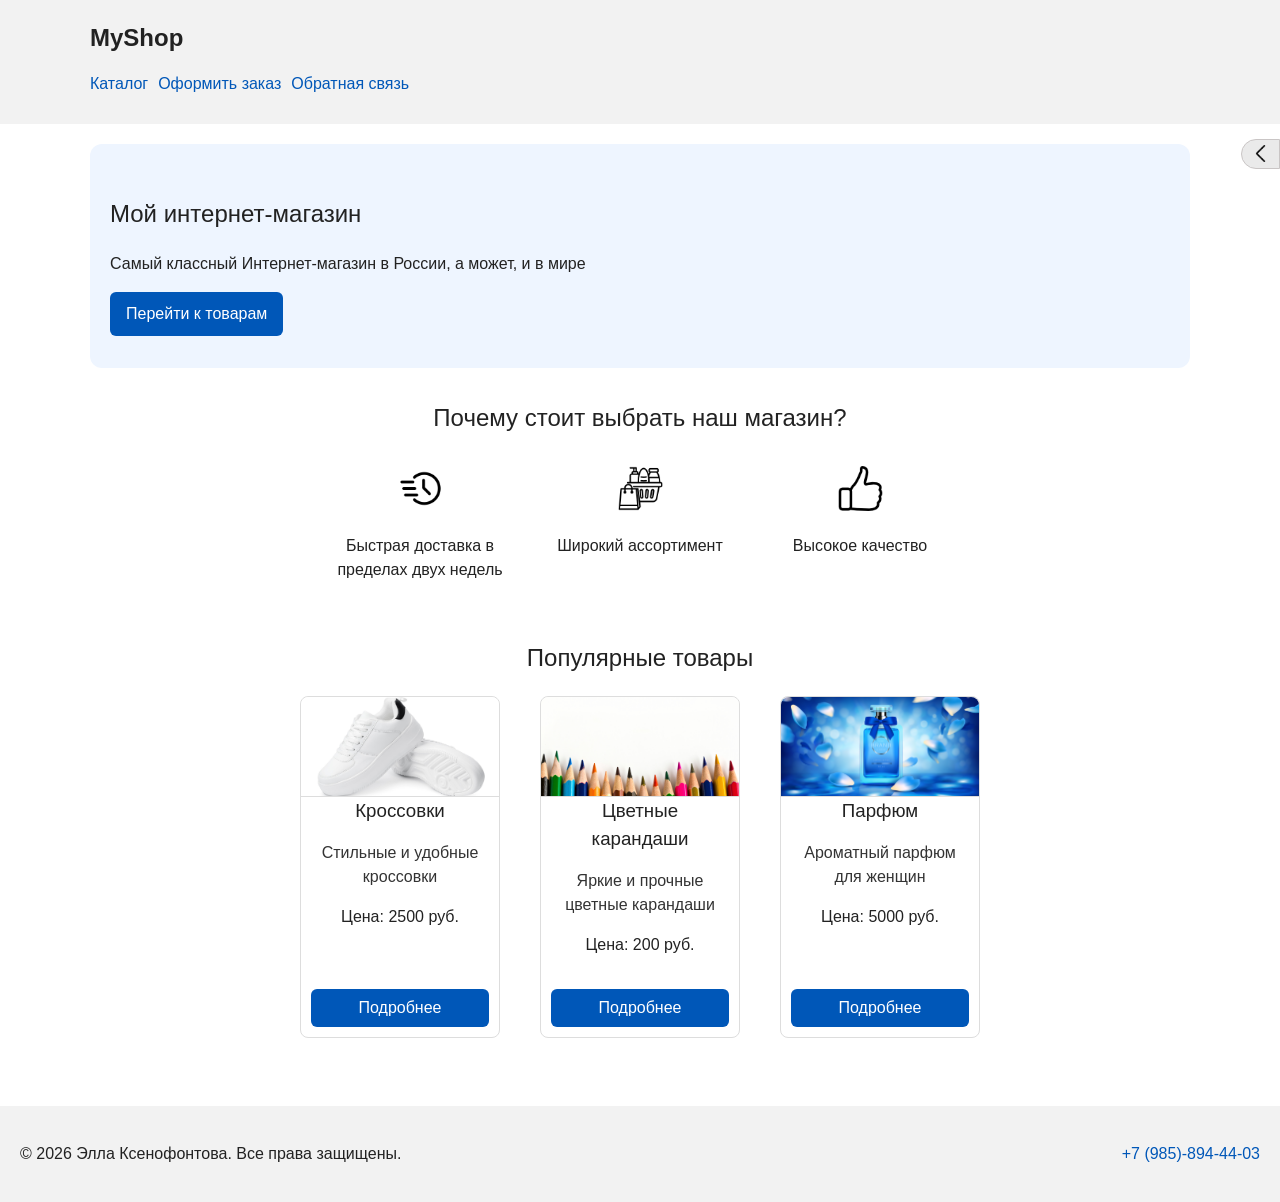
<file: index.html>
<!DOCTYPE html>
<html lang="ru">

<head>
    <meta charset="UTF-8">
    <meta name="viewport" content="width=device-width, initial-scale=1.0">
    <title>Мой интернет-магазин</title>
    <link rel="stylesheet" href="./css/style.css">
</head>

<body>
    <header class="header">
        <div class="site-header">
            <a class="site-logo" href="index.html">MyShop</a>
            <nav class="site-nav" aria-label="Основная навигация">
                <ul class="site-nav__list">
                    <li class="site-nav__list-item"><a href="./catalog.html" class="site-nav__link">Каталог</a></li>
                    <li class="site-nav__list-item"><a href="./order.html" class="site-nav__link">Оформить заказ</a>
                    </li>
                    <li class="site-nav__list-item"><a href="./contacts.html" class="site-nav__link">Обратная связь</a>
                    </li>
                </ul>
            </nav>
        </div>

    </header>
    <main class="main">
        <section class="hero">
            <h1 class="heading heading_level-1">Мой интернет-магазин</h1>
            <p class="hero__description">
                Самый классный Интернет-магазин в России, а может, и в мире
            </p>
            <a class="button" href="#popular">Перейти к товарам</a>
        </section>
        <section class="section section_advantages" id="advantages">
            <h2 class="heading heading_level-2">Почему стоит выбрать наш магазин?</h2>

            <ul class="advantages-list">
                <li class="advantages-list__item">
                    <img src="./images/speed.png" alt="" class="advantages-list__icon">
                    <p class="advantages-list__description">Быстрая доставка в пределах двух недель</p>
                </li>
                <li class="advantages-list__item">
                    <img src="./images/goods.png" alt="" class="advantages-list__icon">
                    <p class="advantages-list__description">Широкий ассортимент</p>
                </li>
                <li class="advantages-list__item">
                    <img src="./images/like.png" alt="" class="advantages-list__icon">
                    <p class="advantages-list__description">Высокое качество</p>
                </li>
            </ul>
        </section>
        <section class="section section_popular" id="popular">
            <h2 class="heading heading_level-2">Популярные товары</h2>

            <div class="popular-goods">
                <article class="product-card">
                    <img src="./images/shoes.jpg" alt="Кроссовки" class="product-card__image">
                    <div class="product-card__content">
                        <h3 class="product-card__title heading heading_level-3">Кроссовки</h3>
                        <p class="product-card__description">Стильные и удобные кроссовки</p>
                        <p class="product-card__price">Цена: 2500 руб.</p>
                    </div>
                    <a href="./product.html" class="product-card__link">Подробнее</a>
                </article>

                <article class="product-card">
                    <img src="./images/pencils.jpg" alt="Цветные карандаши" class="product-card__image">
                    <div class="product-card__content">
                        <h3 class="product-card__title heading heading_level-3">Цветные карандаши</h3>
                        <p class="product-card__description">Яркие и прочные цветные карандаши</p>
                        <p class="product-card__price">Цена: 200 руб.</p>
                    </div>
                    <a href="./product.html" class="product-card__link">Подробнее</a>
                </article>

                <article class="product-card">
                    <img src="./images/perfume.jpg" alt="Парфюм" class="product-card__image">
                    <div class="product-card__content">
                        <h3 class="product-card__title heading heading_level-3">Парфюм</h3>
                        <p class="product-card__description">Ароматный парфюм для женщин</p>
                        <p class="product-card__price">Цена: 5000 руб.</p>
                    </div>
                    <a href="./product.html" class="product-card__link">Подробнее</a>
                </article>
            </div>
        </section>
        <div class="aside-wrapper">
            <button class="open-aside-button" id="open-aside">
                <img src="./images/left-chevron.png" alt="Открыть боковую панель" class="open-aside-button__icon">
            </button>
            <aside class="aside-menu">
                <div class="aside-menu__content">
                    <button class="close-aside-button" id="close-aside"><img src="./images/close.png"
                            alt="Закрыть боковое меню" class="close-aside-button__icon"></button>
                    <h2 class="heading aside-menu__heading">Содержание страницы</h2>
                    <ul class="aside-menu__list">
                        <li class="aside-menu__list-item"><a href="index.html" class="aside-menu__link">Главная</a></li>
                        <li class="aside-menu__list-item"><a href="#popular" class="aside-menu__link">Популярные
                                товары</a>
                        </li>
                        <li class="aside-menu__list-item"><a href="#advantages"
                                class="aside-menu__link">Преимущества</a>
                        </li>
                        <li class="aside-menu__list-item"><a href="#contacts" class="aside-menu__link">Контакты</a></li>
                    </ul>
                </div>
            </aside>
        </div>
    </main>
    <footer id="contacts" class="footer">
        <p>&copy; 2026 Элла Ксенофонтова. Все права защищены.</p>
        <p><a class="footer__link" href="tel:89858944403">+7 (985)-894-44-03</a></p>
    </footer>
    <script src="./js/index.js"></script>
</body>

</html>
</file>
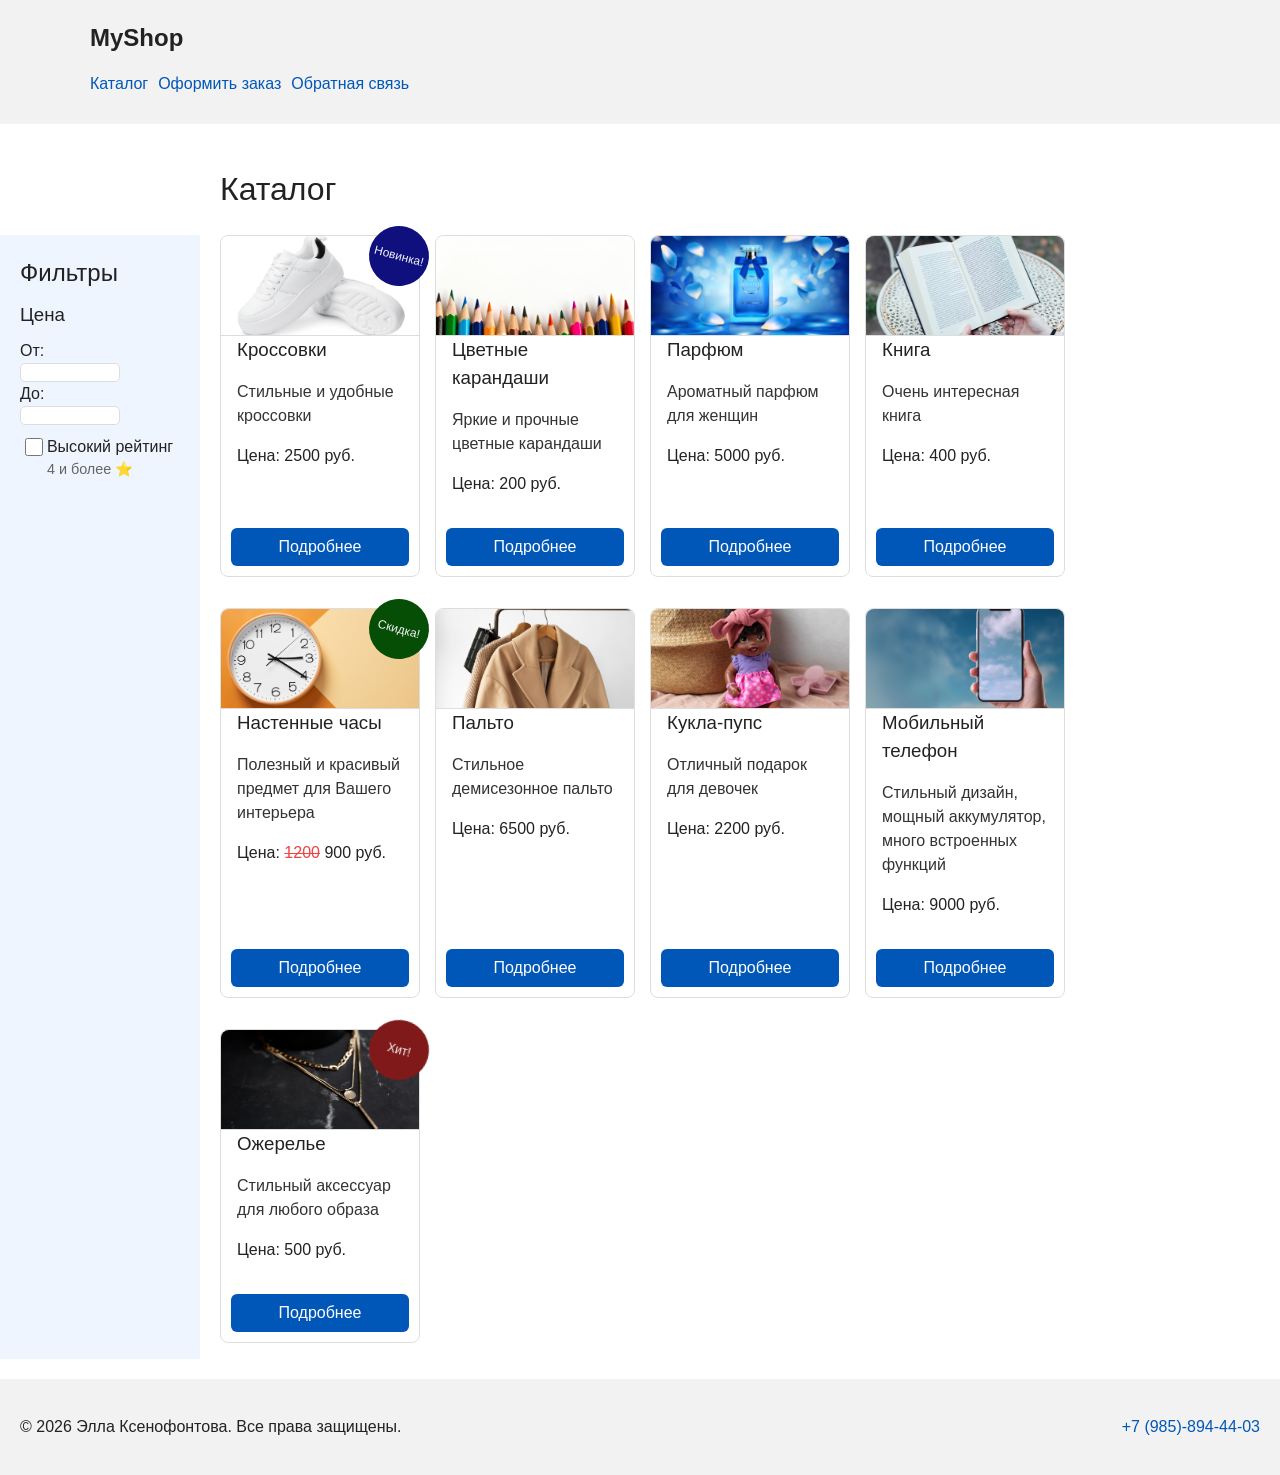
<file: catalog.html>
<!DOCTYPE html>
<html lang="ru">

<head>
    <meta charset="UTF-8">
    <meta name="viewport" content="width=device-width, initial-scale=1.0">
    <title>Каталог</title>
    <link rel="stylesheet" href="css/style.css">
</head>

<body>
    <header class="header">
        <div class="site-header">
            <a class="site-logo" href="index.html">MyShop</a>

            <nav class="site-nav" aria-label="Основная навигация">
                <ul class="site-nav__list">
                    <li class="site-nav__list-item"><a href="./catalog.html" class="site-nav__link">Каталог</a></li>
                    <li class="site-nav__list-item"><a href="./order.html" class="site-nav__link">Оформить заказ</a>
                    </li>
                    <li class="site-nav__list-item"><a href="./contacts.html" class="site-nav__link">Обратная связь</a>
                    </li>
                </ul>
            </nav>
        </div>

    </header>

    <main class="main">
        <div class="catalog-wrapper">
            <h1 class="heading catalog-wrapper__title">Каталог</h1>
            <aside class="filters-block">
                <h2 class="heading filters-block__heading">Фильтры</h2>
                <form class="filters-panel">
                    <h3 class="heading filters-panel__title">Цена</h3>
                    <div class="filters-panel__price">
                        <label for="price-from">От: </label>
                        <input type="number" id="price-from" class="filters-panel__input">
                        <label for="price-to">До: </label>
                        <input type="number" id="price-to" class="filters-panel__input">
                    </div>
                    <div class="filters-panel__rating">
                        <input type="checkbox" id="good-rating" class="filters-panel__checkbox">
                        <label for="good-rating">Высокий рейтинг</label>
                        <span class="filters-panel__description">4 и более ⭐</span>
                    </div>
                </form>
            </aside>
            <div class="product-cards">
                <article class="product-card">
                    <div class="badge badge_new">Новинка!</div>
                    <img src="./images/shoes.jpg" alt="Кроссовки" class="product-card__image">
                    <div class="product-card__content">
                        <h3 class="product-card__title heading heading_level-3">Кроссовки</h3>
                        <p class="product-card__description">Стильные и удобные кроссовки</p>
                        <p class="product-card__price">Цена: 2500 руб.</p>
                    </div>
                    <a href="./product.html" class="product-card__link">Подробнее</a>
                </article>
                <article class="product-card">
                    <img src="./images/pencils.jpg" alt="Цветные карандаши" class="product-card__image">
                    <div class="product-card__content">
                        <h3 class="product-card__title heading heading_level-3">Цветные карандаши</h3>
                        <p class="product-card__description">Яркие и прочные цветные карандаши</p>
                        <p class="product-card__price">Цена: 200 руб.</p>
                    </div>
                    <a href="./product.html" class="product-card__link">Подробнее</a>
                </article>
                <article class="product-card">
                    <img src="./images/perfume.jpg" alt="Парфюм" class="product-card__image">
                    <div class="product-card__content">
                        <h3 class="product-card__title heading heading_level-3">Парфюм</h3>
                        <p class="product-card__description">Ароматный парфюм для женщин</p>
                        <p class="product-card__price">Цена: 5000 руб.</p>
                    </div>
                    <a href="./product.html" class="product-card__link">Подробнее</a>
                </article>
                <article class="product-card">
                    <img src="./images/book.jpg" alt="Книга" class="product-card__image">
                    <div class="product-card__content">
                        <h3 class="product-card__title heading heading_level-3">Книга</h3>
                        <p class="product-card__description">Очень интересная книга</p>
                        <p class="product-card__price">Цена: 400 руб.</p>
                    </div>
                    <a href="./product.html" class="product-card__link">Подробнее</a>
                </article>
                <article class="product-card">
                    <div class="badge badge_sale">Скидка!</div>
                    <img src="./images/clock.jpg" alt="Часы настенные" class="product-card__image">
                    <div class="product-card__content">
                        <h3 class="product-card__title heading heading_level-3">Настенные часы</h3>
                        <p class="product-card__description">Полезный и красивый предмет для Вашего интерьера</p>
                        <p class="product-card__price">Цена: <del class="old-price">1200</del> 900 руб.</p>
                    </div>
                    <a href="./product.html" class="product-card__link">Подробнее</a>
                </article>
                <article class="product-card">
                    <img src="./images/coat.jpg" alt="Пальто" class="product-card__image">
                    <div class="product-card__content">
                        <h3 class="product-card__title heading heading_level-3">Пальто</h3>
                        <p class="product-card__description">Стильное демисезонное пальто</p>
                        <p class="product-card__price">Цена: 6500 руб.</p>
                    </div>
                    <a href="./product.html" class="product-card__link">Подробнее</a>
                </article>
                <article class="product-card">
                    <img src="./images/doll.jpg" alt="Кукла-пупс" class="product-card__image">
                    <div class="product-card__content">
                        <h3 class="product-card__title heading heading_level-3">Кукла-пупс</h3>
                        <p class="product-card__description">Отличный подарок для девочек</p>
                        <p class="product-card__price">Цена: 2200 руб.</p>
                    </div>
                    <a href="./product.html" class="product-card__link">Подробнее</a>
                </article>
                <article class="product-card">
                    <img src="./images/mobile phone.jpg" alt="Мобильный телефон" class="product-card__image">
                    <div class="product-card__content">
                        <h3 class="product-card__title heading heading_level-3">Мобильный телефон</h3>
                        <p class="product-card__description">Стильный дизайн, мощный аккумулятор, много встроенных
                            функций</p>
                        <p class="product-card__price">Цена: 9000 руб.</p>
                    </div>
                    <a href="./product.html" class="product-card__link">Подробнее</a>
                </article>
                <article class="product-card">
                    <div class="badge badge_popular">Хит!</div>
                    <img src="./images/necklace.jpg" alt="Ожерелье" class="product-card__image">
                    <div class="product-card__content">
                        <h3 class="product-card__title heading heading_level-3">Ожерелье</h3>
                        <p class="product-card__description">Стильный аксессуар для любого образа</p>
                        <p class="product-card__price">Цена: 500 руб.</p>
                    </div>
                    <a href="./product.html" class="product-card__link">Подробнее</a>
                </article>
            </div>
        </div>
    </main>
    <footer id="contacts" class="footer">
        <p>&copy; 2026 Элла Ксенофонтова. Все права защищены.</p>
        <p><a class="footer__link" href="tel:89858944403">+7 (985)-894-44-03</a></p>
    </footer>
</body>

</html>
</file>
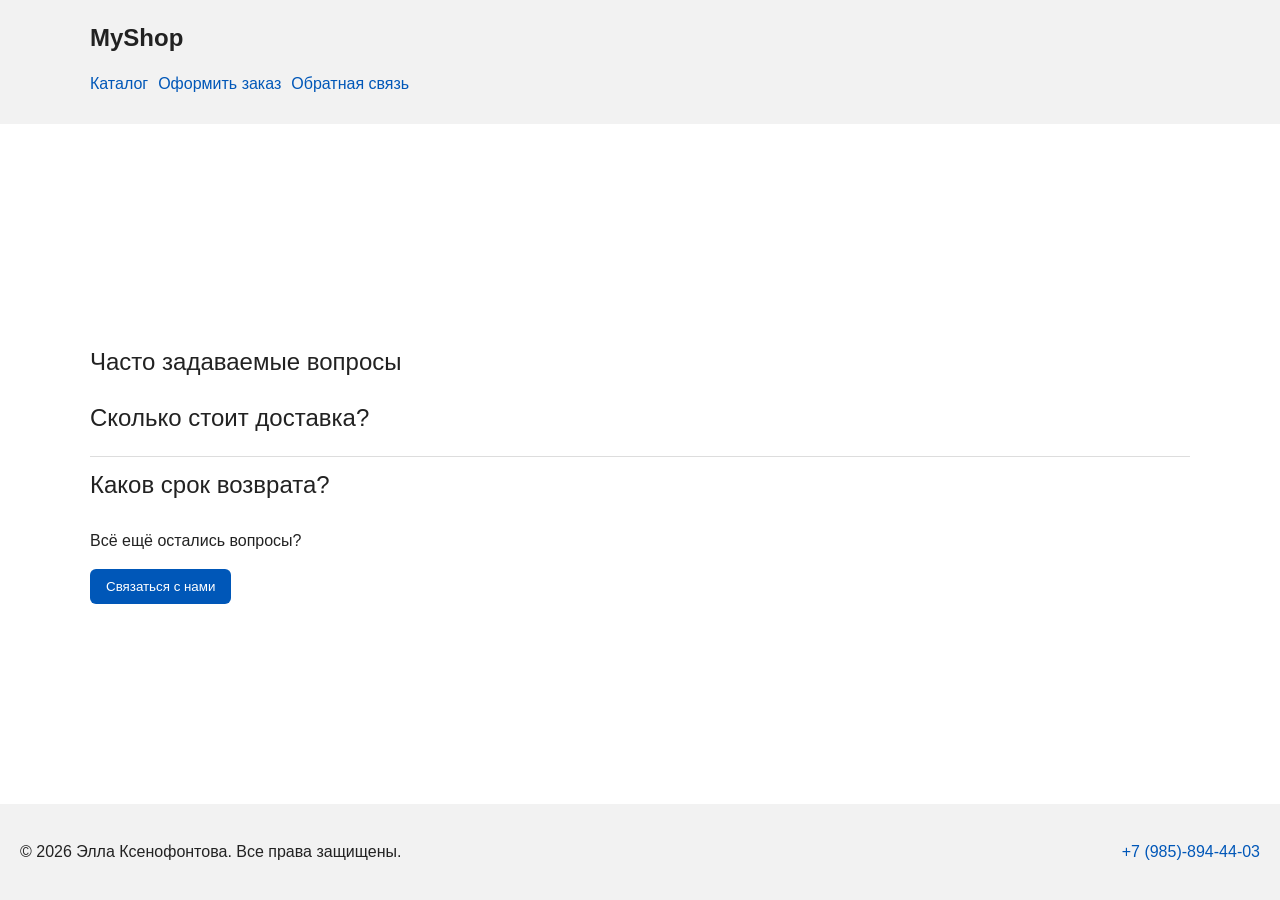
<file: contacts.html>
<!DOCTYPE html>
<html lang="ru">

<head>
    <meta charset="UTF-8">
    <meta name="viewport" content="width=device-width, initial-scale=1.0">
    <title>Обратная связь</title>
    <link rel="stylesheet" href="./css/style.css">
</head>

<body>
    <header class="header">
        <div class="site-header">
            <a class="site-logo" href="index.html">MyShop</a>
            <nav class="site-nav" aria-label="Основная навигация">
                <ul class="site-nav__list">
                    <li class="site-nav__list-item"><a href="./catalog.html" class="site-nav__link">Каталог</a></li>
                    <li class="site-nav__list-item"><a href="./order.html" class="site-nav__link">Оформить заказ</a>
                    </li>
                    <li class="site-nav__list-item"><a href="./contacts.html" class="site-nav__link">Обратная связь</a>
                    </li>
                </ul>
            </nav>
        </div>

    </header>
    <main class="main">
        <section class="faq">
            <h1 class="heading">Часто задаваемые вопросы</h1>
            <div class="faq__accordion">
                <h2 class="faq__accordion-title heading">Сколько стоит доставка?</h2>
                <div class="faq__accordion-hidden-part">
                    Доставка всех товаров абсолютно бесплатная!
                </div>
            </div>
            <div class="faq__accordion">
                <h2 class="faq__accordion-title heading">Каков срок возврата?</h2>
                <div class="faq__accordion-hidden-part">
                    Если Вас не устроило качество товара, то Вы можете вернуть его в течение двух недель. Обратите внимание, что некоторые категории товаров не подлежат возврату.
                </div>
            </div>
            <p>Всё ещё остались вопросы?</p>
            <button class="button faq__open-dialog-button" id="open-dialog">Связаться с нами</button>
        </section>
        <dialog class="contacts" id="contact-us">
            <button class="contacts__close" id="close-dialog">
                <img src="./images/close.png" alt="Закрыть окно обратной связи" height="20" width="20">
            </button>
            <p class="contacts__description">Заполните форму, и мы свяжемся с Вами в течение двух рабочих дней</p>
            <form class="contacts-form" id="contacts-form">
                <div class="contacts-form__input-group">
                    <label for="name" class="contacts-form__label">Имя и фамилия:</label>
                    <input type="text" id="name" class="contacts-form__input" required>
                </div>
                <div class="contacts-form__input-group">
                    <label for="email" class="contacts-form__label">Адрес электронной почты:</label>
                    <input type="text" id="email" class="contacts-form__input" required>
                </div>
                <div class="contacts-form__input-group">
                    <label for="subject" class="contacts-form__label">Что бы Вы хотели обсудить?</label>
                    <textarea id="subject" class="contacts-form__input contacts-form__textarea" required></textarea>
                </div>
                <button class="button contacts-form__submit">Отправить</button>
            </form>
        </dialog>
    </main>
    <footer id="contacts" class="footer">
        <p>&copy; 2026 Элла Ксенофонтова. Все права защищены.</p>
        <p><a class="footer__link" href="tel:89858944403">+7 (985)-894-44-03</a></p>
    </footer>
    <script src="./js/index.js"></script>
    <script>
        const contactsForm = document.getElementById("contacts-form");
        if (contactsForm) {
            contactsForm.addEventListener("submit", event => {
                event.preventDefault();
                alert("Ваше сообщение отправлено!");
                window.location.href = "index.html";
            })
        }

        document.body.addEventListener("click", (event) => {
            if (event.target.classList.contains("faq__accordion-title")) {
                const hiddenPart = event.target.nextElementSibling;
                hiddenPart.classList.toggle("faq__accordion-hidden-part_open");
            }
        });

        const contactUsButton = document.getElementById("open-dialog");
        const contactUsDialog = document.getElementById("contact-us");
        const closeDialogButton = document.getElementById("close-dialog");

        if (contactUsButton && contactUsDialog && closeDialogButton) {
            contactUsButton.addEventListener("click", () => {
                contactUsDialog.showModal();
            });

            closeDialogButton.addEventListener("click", () => {
                contactUsDialog.close();
            })
        }
    </script>
</body>

</html>
</file>
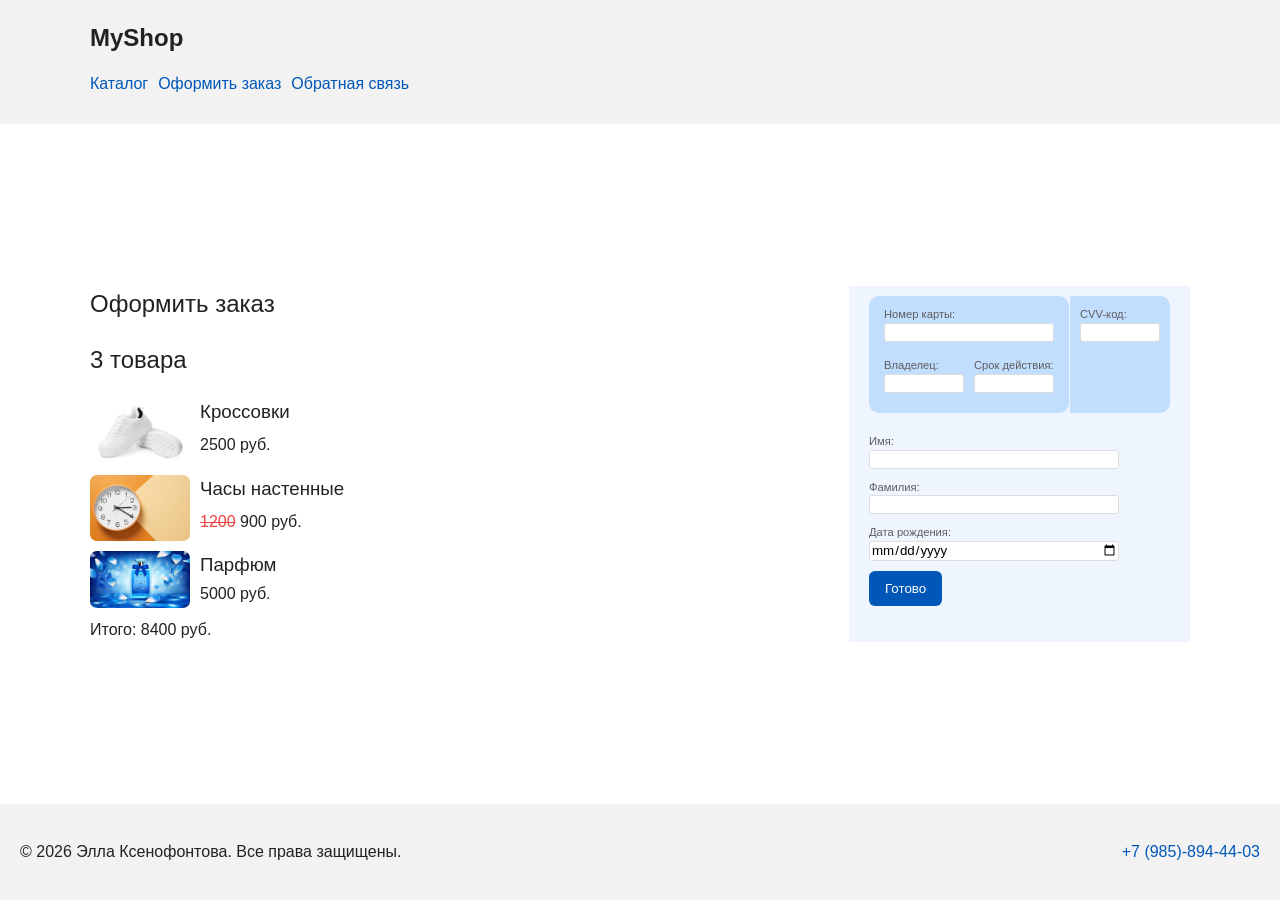
<file: order.html>
<!DOCTYPE html>
<html lang="ru">

<head>
    <meta charset="UTF-8">
    <meta name="viewport" content="width=device-width, initial-scale=1.0">
    <title>Оформление заказа</title>
    <link rel="stylesheet" href="./css/style.css">
</head>

<body>
    <header class="header">
        <div class="site-header">
            <a class="site-logo" href="index.html">MyShop</a>
            <nav class="site-nav" aria-label="Основная навигация">
                <ul class="site-nav__list">
                    <li class="site-nav__list-item"><a href="./catalog.html" class="site-nav__link">Каталог</a></li>
                    <li class="site-nav__list-item"><a href="./order.html" class="site-nav__link">Оформить заказ</a>
                    </li>
                    <li class="site-nav__list-item"><a href="./contacts.html" class="site-nav__link">Обратная связь</a>
                    </li>
                </ul>
            </nav>
        </div>

    </header>
    <main class="main">
        <div class="order-wrapper">
            <section class="order-wrapper__items">
                <h1 class="heading order-wrapper__heading">Оформить заказ</h1>
                <h2 class="heading">3 товара</h2>
                <ul class="items-in-order">
                    <li class="item-in-order">
                        <img src="./images/shoes.jpg" alt="" class="item-in-order__thumb">
                        <h3 class="item-in-order__name heading"><a href="./product.html"
                                class="item-in-order__link">Кроссовки</a></h3>
                        <div class="item-in-order__price">
                            2500 руб.
                        </div>
                    </li>
                    <li class="item-in-order">
                        <img src="./images/clock.jpg" alt="" class="item-in-order__thumb">
                        <h3 class="item-in-order__name heading"><a href="./product.html"
                                class="item-in-order__link">Часы настенные</a></h3>
                        <div class="item-in-order__price">
                            <del class="old-price">1200</del> 900 руб.
                        </div>
                    </li>
                    <li class="item-in-order">
                        <img src="./images/perfume.jpg" alt="" class="item-in-order__thumb">
                        <h3 class="item-in-order__name heading"><a href="./product.html"
                                class="item-in-order__link">Парфюм</a></h3>
                        <div class="item-in-order__price">
                            5000 руб.
                        </div>
                    </li>
                </ul>
                <div class="order-wrapper__total">Итого: 8400 руб.</div>
            </section>
            <aside class="client-info">
                <form class="client-info__form" id="order-form">
                    <div class="client-info__card-sides">
                        <div class="client-info__card-front">
                            <div class="client-info__input-group client-info__input-group_span-2">
                                <label for="card-number" class="client-info__label">Номер карты:</label>
                                <input class="client-info__input" type="text" id="card-number" required autocomplete="cc-number">
                            </div>
                            <div class="client-info__input-group">
                                <label for="card-name" class="client-info__label">Владелец:</label>
                                <input type="text" id="card-name" class="client-info__input" required autocomplete="cc-name">
                            </div>
                            <div class="client-info__input-group">
                                <label for="expires" class="client-info__label">Срок действия:</label>
                                <input type="text" id="expires" class="client-info__input" required autocomplete="cc-exp">
                            </div>
                        </div>
                        <div class="client-info__card-back">
                            <div class="client-info__input-group">
                                <label for="cvv" class="client-info__label">CVV-код:</label>
                                <input type="text" id="cvv" class="client-info__input" required autocomplete="cc-csc">
                            </div>
                        </div>
                    </div>
                    <div class="client-info__personal">
                        <div class="client-info__input-group">
                            <label for="name" class="client-info__label">Имя:</label>
                            <input type="text" id="name" class="client-info__input" required autocomplete="given-name">
                        </div>
                        <div class="client-info__input-group">
                            <label for="surname" class="client-info__label">Фамилия:</label>
                            <input type="text" id="surname" class="client-info__input" required autocomplete="additional-name">
                        </div>
                        <div class="client-info__input-group">
                            <label for="birthday" class="client-info__label">Дата рождения:</label>
                            <input type="date" id="birthday" class="client-info__input" required autocomplete="bday">
                        </div>
                    </div>
                    <button class="button client-info__submit">Готово</button>
                </form>
            </aside>
        </div>
    </main>
    <footer id="contacts" class="footer">
        <p>&copy; 2026 Элла Ксенофонтова. Все права защищены.</p>
        <p><a class="footer__link" href="tel:89858944403">+7 (985)-894-44-03</a></p>
    </footer>
    <script src="./js/index.js"></script>
    <script>
        const orderForm = document.getElementById("order-form");
        if (orderForm) {
            orderForm.addEventListener("submit", event => {
                event.preventDefault();
                alert("Заказ оформлен!");
                window.location.href = "index.html";
            })
        }
    </script>
</body>

</html>
</file>
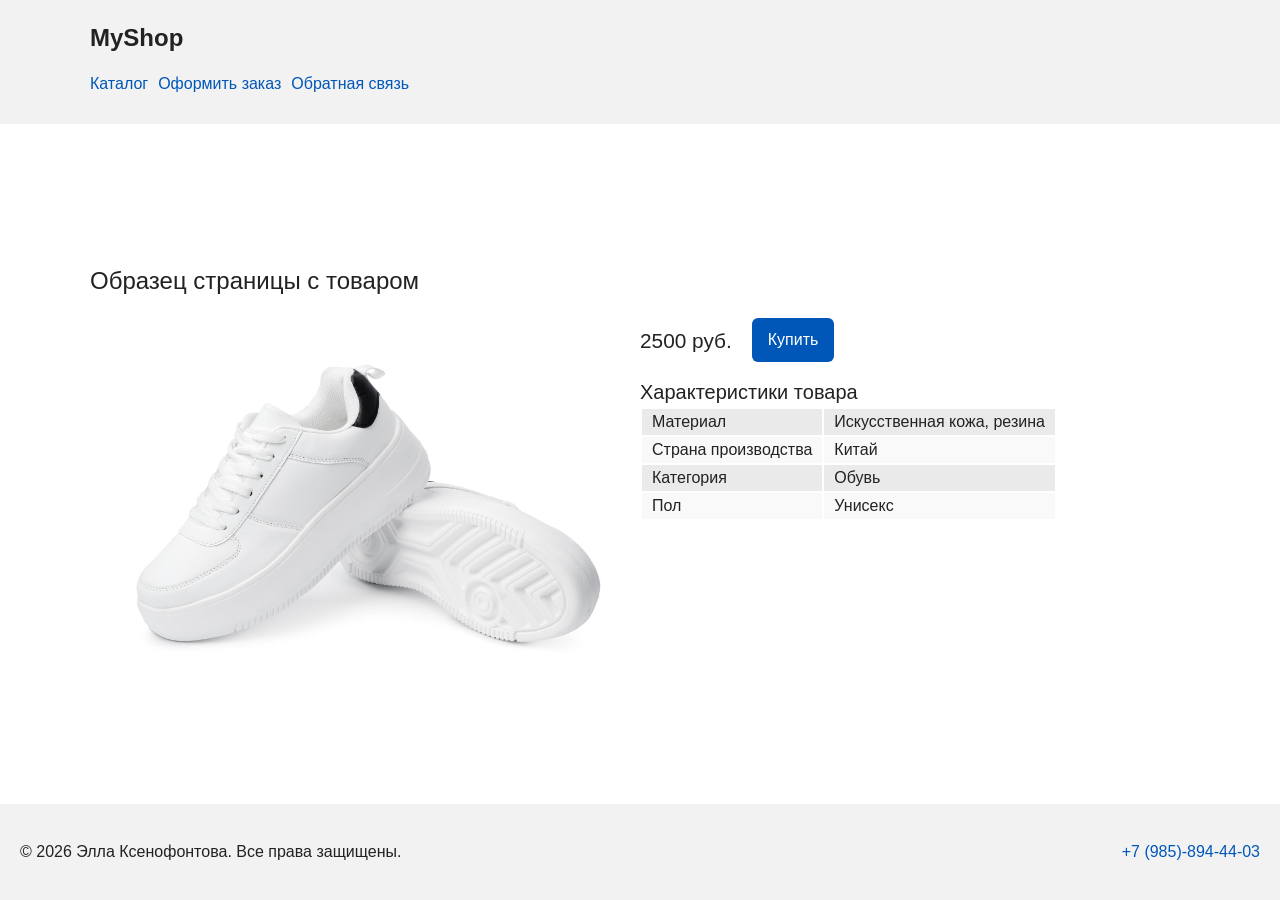
<file: product.html>
<!DOCTYPE html>
<html lang="ru">

<head>
    <meta charset="UTF-8">
    <meta name="viewport" content="width=device-width, initial-scale=1.0">
    <title>Образец страницы с товаром</title>
    <link rel="stylesheet" href="./css/style.css">
</head>

<body>
    <header class="header">
        <div class="site-header">
            <a class="site-logo" href="index.html">MyShop</a>
            <nav class="site-nav" aria-label="Основная навигация">
                <ul class="site-nav__list">
                    <li class="site-nav__list-item"><a href="./catalog.html" class="site-nav__link">Каталог</a></li>
                    <li class="site-nav__list-item"><a href="./order.html" class="site-nav__link">Оформить заказ</a>
                    </li>
                    <li class="site-nav__list-item"><a href="./contacts.html" class="site-nav__link">Обратная связь</a>
                    </li>
                </ul>
            </nav>
        </div>

    </header>
    <main class="main">
        <section class="product-info">
            <h1 class="heading product-info__heading">Образец страницы с товаром</h1>
            <img src="./images/shoes.jpg" alt="Образец товара" class="product-info__image">
            <div class="product-info__wrapper">
                <div class="product-order-wrapper">
                    <div class="product-order-wrapper__price">2500 руб.</div>
                    <a href="order.html" class="button">Купить</a>
                </div>
                <table class="product-info__table">
                    <caption class="product-info__caption">Характеристики товара</caption>
                    <thead></thead>
                    <tbody class="product-info__table-body">
                        <tr class="product-info__table-row">
                            <td class="product-info__table-cell">Материал</td>
                            <td class="product-info__table-cell">Искусственная кожа, резина</td>
                        </tr>
                        <tr class="product-info__table-row">
                            <td class="product-info__table-cell">Страна производства</td>
                            <td class="product-info__table-cell">Китай</td>
                        </tr>
                        <tr class="product-info__table-row">
                            <td class="product-info__table-cell">Категория</td>
                            <td class="product-info__table-cell">Обувь</td>
                        </tr>
                        <tr class="product-info__table-row">
                            <td class="product-info__table-cell">Пол</td>
                            <td class="product-info__table-cell">Унисекс</td>
                        </tr>
                    </tbody>
                </table>
            </div>
        </section>
    </main>
    <footer id="contacts" class="footer">
        <p>&copy; 2026 Элла Ксенофонтова. Все права защищены.</p>
        <p><a class="footer__link" href="tel:89858944403">+7 (985)-894-44-03</a></p>
    </footer>
    <script src="./js/index.js"></script>
</body>

</html>
</file>
<file: css/style.css>
* {
  box-sizing: border-box;
}

html {
  scroll-behavior: smooth;
}

body {
  min-height: 100vh;
  display: flex;
  flex-direction: column;
  justify-content: space-between;
  margin: 0;
  font-family: Arial, sans-serif;
  line-height: 1.5;
  color: #222222;
  background-color: #ffffff;
  --site-logo-color: #222222;
  --block-bg-color: #f2f2f2;
  --hero-color: #eef5ff;
  --aside-button-color: #eaeaea;
  --product-card-border-color: #dddddd;
  --product-card-border-radius: 8px;
  --product-card-description-color: #333;
  --primary-color: #0057b8;
  --primary-hover-color: #003f86;
  --button-border-radius: 6px;
  --aside-button-height: 30px;
  --aside-button-border-color: #c9c5c5;
  --badge-new-bg: rgb(15, 15, 125);
  --badge-sale-bg: rgb(6, 78, 6);
  --badge-popular-bg: rgb(128, 25, 25);
  --badge-color: #f3f3f3;
  --old-price-color: rgb(236, 67, 67);
  --filters-block-bg: #eef5ff;
  --order-form-block-bg: #eef5ff;
  --contacts-form-block-bg: #eef5ff;
  --filters-input-border-color: #dddddd;
  --description-color: #656565;
  --odd-table-row-bg: rgb(234, 234, 234);
  --even-table-row-bg: rgb(249, 249, 249);
  --table-row-hover-bg: rgb(212, 212, 212);
  --form-text-color: #5e5d5d;
  --card-bg: #c2deff;
  --order-input-border-color: #dddddd;
  --contacts-input-border-color: #dddddd;
  --accordion-border-color: #dddddd;
}

.header,
.main,
.footer {
  padding: 20px;
}

.header,
.footer {
  background-color: var(--block-bg-color);
}

.footer {
  display: flex;
  justify-content: space-between;
  align-items: center;
}

.main {
  position: relative;
}

.heading {
  font-weight: 400;
}

.section {
  margin-bottom: 24px;
}

.section .heading {
  margin-top: 0;
}

.site-header {
  max-width: 1100px;
  margin: 0 auto;
}

.site-logo {
  font-weight: bold;
  font-size: 1.5rem;
  text-decoration: none;
  color: var(--site-logo-color);
}

.site-nav__list {
  display: flex;
  gap: 10px;
  padding: 0;
  margin: 16px 0 0;
  list-style: none;
}

.site-nav__list li {
  margin-bottom: 8px;
}

.site-nav__list a {
  color: var(--primary-color);
  text-decoration: none;
}

.site-nav__list a:hover {
  text-decoration: underline;
}

.hero {
  max-width: 1100px;
  margin: 0 auto 32px;
  padding: 32px 20px;
  background-color: var(--hero-color);
  border-radius: 12px;
}

.section {
  max-width: 1100px;
  margin: 0 auto 32px;
}

.section h2 {
  margin-top: 0;
}

.product-card h3 {
  margin-top: 0;
}

.button {
  display: inline-block;
  padding: 10px 16px;
  color: #ffffff;
  background-color: var(--primary-color);
  text-decoration: none;
  border-radius: var(--button-border-radius);
  transition: all .5s;
}


.button:hover {
  background-color: var(--primary-hover-color);
}

.section_advantages {
  text-align: center;
}

.advantages-list {
  display: flex;
  flex-wrap: wrap;
  justify-content: center;
  gap: 20px;
  padding: 0;
}

.advantages-list__item {
  display: inline-block;
  padding: 10px;
  width: 200px;
  text-align: center;
  transition: all .75s;
}

.advantages-list__item:hover {
  transform: translateY(-5px);
}

.advantages-list__icon {
  width: 45px;
  height: 45px;
}

.section_popular {
  text-align: center;
}

.popular-goods {
  display: flex;
  justify-content: center;
  gap: 40px;
  flex-wrap: wrap;
}

.product-card {
  display: grid;
  grid-template-rows: repeat(2, auto) 1fr;
  position: relative;
  width: 250px;
  max-width: 100%;
  flex-basis: 200px;
  margin-bottom: 16px;
  border: 1px solid var(--product-card-border-color);
  border-radius: var(--product-card-border-radius);
  background-color: #ffffff;
}

.product-card__title {
  margin-top: 0;
  margin-bottom: 10px;
}

.product-card__content {
  padding: 16px;
  padding-top: 0;
}

.product-card__description {
  color: var(--product-card-description-color)
}

.product-card__image {
  width: 100%;
  height: 100px;
  object-fit: cover;
  border-bottom: 1px solid var(--product-card-border-color);
  border-top-left-radius: var(--product-card-border-radius);
  border-top-right-radius: var(--product-card-border-radius);
}

.product-card__link {
  align-self: end;
  margin-inline: 10px;
  margin-bottom: 10px;
  width: calc(100% - 20px);
  display: inline-block;
  box-sizing: border-box;
  padding: 7px 5px;
  background-color: var(--primary-color);
  border-radius: var(--button-border-radius);
  text-decoration: none;
  color: white;
  transition: all .75s;
  text-align: center;
}

.product-card__link:hover {
  background-color: var(--primary-hover-color);
}

.footer__link {
  display: inline-block;
  width: max-content;
  text-decoration: none;
  color: var(--primary-color);
}

.aside-wrapper {
  position: absolute;
  top: 0;
  right: 0;
  height: 100%;
}


.aside-menu {
  position: absolute;
  z-index: 5;
  height: 100%;
  top: 0;
  right: 0;
  width: max-content;
  max-width: 0;
  padding-inline: 0;
  padding-block: 10px;
  transition: max-width 1.5s, padding-inline 1.45s ease-in;
  background-color: var(--block-bg-color);
}

.aside-menu__heading {
  margin-top: 0;
}

.aside-menu__content {
  width: 100%;
  position: sticky;
  left: 0;
  top: 15px;
  overflow: hidden;
}

.aside-menu.open {
  max-width: 100vw;
  padding-inline: 20px;
  transition: max-width 1.5s, padding-inline 1.5s step-start;
}

.open-aside-button,
.close-aside-button {
  height: var(--aside-button-height);
  cursor: pointer;
}

.open-aside-button {
  position: sticky;
  margin-top: 15px;
  top: 15px;
  background-color: var(--aside-button-color);
  border: 1px solid var(--aside-button-border-color);
  border-top-left-radius: calc(var(--aside-button-height) / 2);
  border-bottom-left-radius: calc(var(--aside-button-height) / 2);
}

.close-aside-button {
  float: right;
  background: none;
  border: none;
}

.open-aside-button__icon,
.close-aside-button__icon {
  height: 25px;
  width: 25px;
}

.aside-menu__list {
  display: flex;
  flex-direction: column;
  margin: 0;
  padding: 0;
}

.aside-menu__link {
  list-style-type: none;
  text-decoration: none;
  color: var(--primary-color);
}

.badge {
  position: absolute;
  top: -10px;
  right: -10px;
  width: 60px;
  height: 60px;
  padding-block: calc(30px - 0.375rem);
  border-radius: 50%;
  font-size: 0.75rem;
  transform: rotate(15deg);
  color: var(--badge-color);
  text-align: center;
  line-height: 1;
}

.badge_new {
  background-color: var(--badge-new-bg);
}

.badge_sale {
  background-color: var(--badge-sale-bg);
}

.badge_popular {
  background-color: var(--badge-popular-bg);
}

.product-cards {
  display: flex;
  flex-wrap: wrap;
  gap: 15px;
}

.old-price {
  color: var(--old-price-color);
}

.catalog-wrapper {
  display: grid;
  grid-template-columns: max(15vw, 200px) 1fr;
  max-width: 100%;
}

.filters-block__heading {
  margin-top: 0;
  margin-bottom: 10px;
}

.catalog-wrapper__title {
  grid-column: 2;
}

.filters-block {
  position: relative;
  padding: 20px;
  background-color: var(--filters-block-bg);
  transform: translateX(-20px);
}

.filters-panel {
  position: sticky;
  top: 10px;
}

.filters-panel__title {
  margin-block: 10px;
}

.filters-panel__price {
  display: flex;
  flex-direction: column;
  margin-bottom: 10px;
}

.filters-panel__input {
  max-width: 100px;
  border: 1px solid var(--filters-input-border-color);
  border-radius: 5px;
  font-family: inherit;
}

.filters-panel__rating {
  display: grid;
  grid-template-columns: repeat(2, auto);
}

.filters-panel__checkbox {
  accent-color: var(--primary-color);
  cursor: pointer;
}

.filters-panel__description {
  grid-column: 2;
  color: var(--description-color);
  font-size: 0.9rem;
}

.product-info {
  display: grid;
  grid-template-columns: repeat(2, 1fr);
  max-width: 1100px;
  margin: 0 auto;
}

.product-info__heading {
  grid-column: span 2;
}

.product-info__image {
  max-height: 500px;
  width: auto;
  max-width: 100%;
}

.product-order-wrapper {
  display: flex;
  gap: 20px;
  align-items: center;
  margin-bottom: 15px;
}

.product-order-wrapper__price {
  font-size: 1.3rem;
}

.product-info__caption {
  text-align: left;
  font-size: 1.25rem;
}

.product-info__table-row:nth-child(2n + 1) {
  background-color: var(--odd-table-row-bg);
}

.product-info__table-row:nth-child(2n) {
  background-color: var(--even-table-row-bg);
  transition: all .3s;
}

.product-info__table-row:hover {
  background-color: var(--table-row-hover-bg);
}

.product-info__table-cell {
  padding-inline: 10px;
}

.order-wrapper {
  display: grid;
  grid-template-columns: 1fr auto;
  max-width: 1100px;
  margin: 0 auto;
}

.order-wrapper__heading {
  margin-top: 0;
}

.items-in-order {
  margin: 0;
  padding: 0;
}

.item-in-order {
  display: grid;
  grid-template-columns: repeat(2, auto);
  justify-content: start;
  column-gap: 10px;
  margin-bottom: 10px;
  list-style-type: none;
}

.item-in-order__thumb {
  grid-row: span 2;
  max-width: 100px;
  height: auto;
  border-radius: 7px;
}

.item-in-order__name {
  margin: 0;
}

.item-in-order__link {
  text-decoration: none;
  color: inherit;
}

.client-info__form {
  height: 100%;
  padding: 10px 20px;
  background-color: var(--order-form-block-bg);
}

.client-info__card-front {
  display: grid;
  grid-template-columns: repeat(2, 80px);
  column-gap: 10px;
  row-gap: 5px;
  align-items: end;
  justify-content: center;
  width: 200px;
  border-radius: 10px;
}

.client-info__card-front,
.client-info__card-back {
  padding: 10px;
  background-color: var(--card-bg);
}

.client-info__input-group {
  display: flex;
  flex-direction: column;
  max-width: min(100%, 250px);
  margin-bottom: 10px;
}

.client-info__input-group_span-2 {
  grid-column: span 2;
  max-width: unset;
}

.client-info__label {
  font-size: 0.7rem;
  color: var(--form-text-color);
}

.client-info__input {
  border: 1px solid var(--order-input-border-color);
  border-radius: 3px;
  font-family: inherit;
}

.client-info__card-sides {
  display: flex;
  gap: 1px;
  margin-bottom: 20px;
}

.client-info__card-back {
  max-width: 100px;
  border-top-right-radius: 10px;
  border-bottom-right-radius: 10px;
}

.client-info__submit,
.contacts-form__submit {
  border: none;
  cursor: pointer;
}

.faq {
  max-width: 1100px;
  margin: 0 auto;
}

.contacts {
  max-width: 500px;
  border-width: 0;
  border-radius: 10px;
}

.contacts__close {
  float: right;
  width: 25px;
  height: 25px;
  background: transparent;
  border: none;
  cursor: pointer;
}

.contacts__heading {
  margin-bottom: 10px;
}

.contacts__description {
  margin: 0;
  margin-top: 15px;
  color: var(--description-color);
}

.contacts-form {
  padding: 10px;
  max-width: 450px;
  margin-block: 10px;
  border-radius: 7px;
  background-color: var(--contacts-form-block-bg);
}

.contacts-form__input-group {
  display: flex;
  flex-direction: column;
  gap: 5px;
  margin-bottom: 10px;
}

.contacts-form__label {
  font-size: 0.9rem;
  color: var(--form-text-color);
}

.contacts-form__input {
  border: 1px solid var(--contacts-input-border-color);
  border-radius: 3px;
  font-family: inherit;
}

.contacts-form__textarea {
  resize: none;
  height: 200px;
}

.faq__accordion-title {
  cursor: pointer;
  margin-block: 10px;
}

.faq__accordion-hidden-part {
  margin-bottom: 10px;
  max-height: 0;
  overflow: hidden;
  transition: all 1.5s;
}

.faq__accordion-hidden-part_open {
  max-height: 2000px;
  transition: all 2.5s;
}

.faq__accordion:not(:last-of-type) {
  border-bottom: 1px solid var(--accordion-border-color);
}

.faq__open-dialog-button {
  border: none;
  cursor: pointer;
}
</file>
